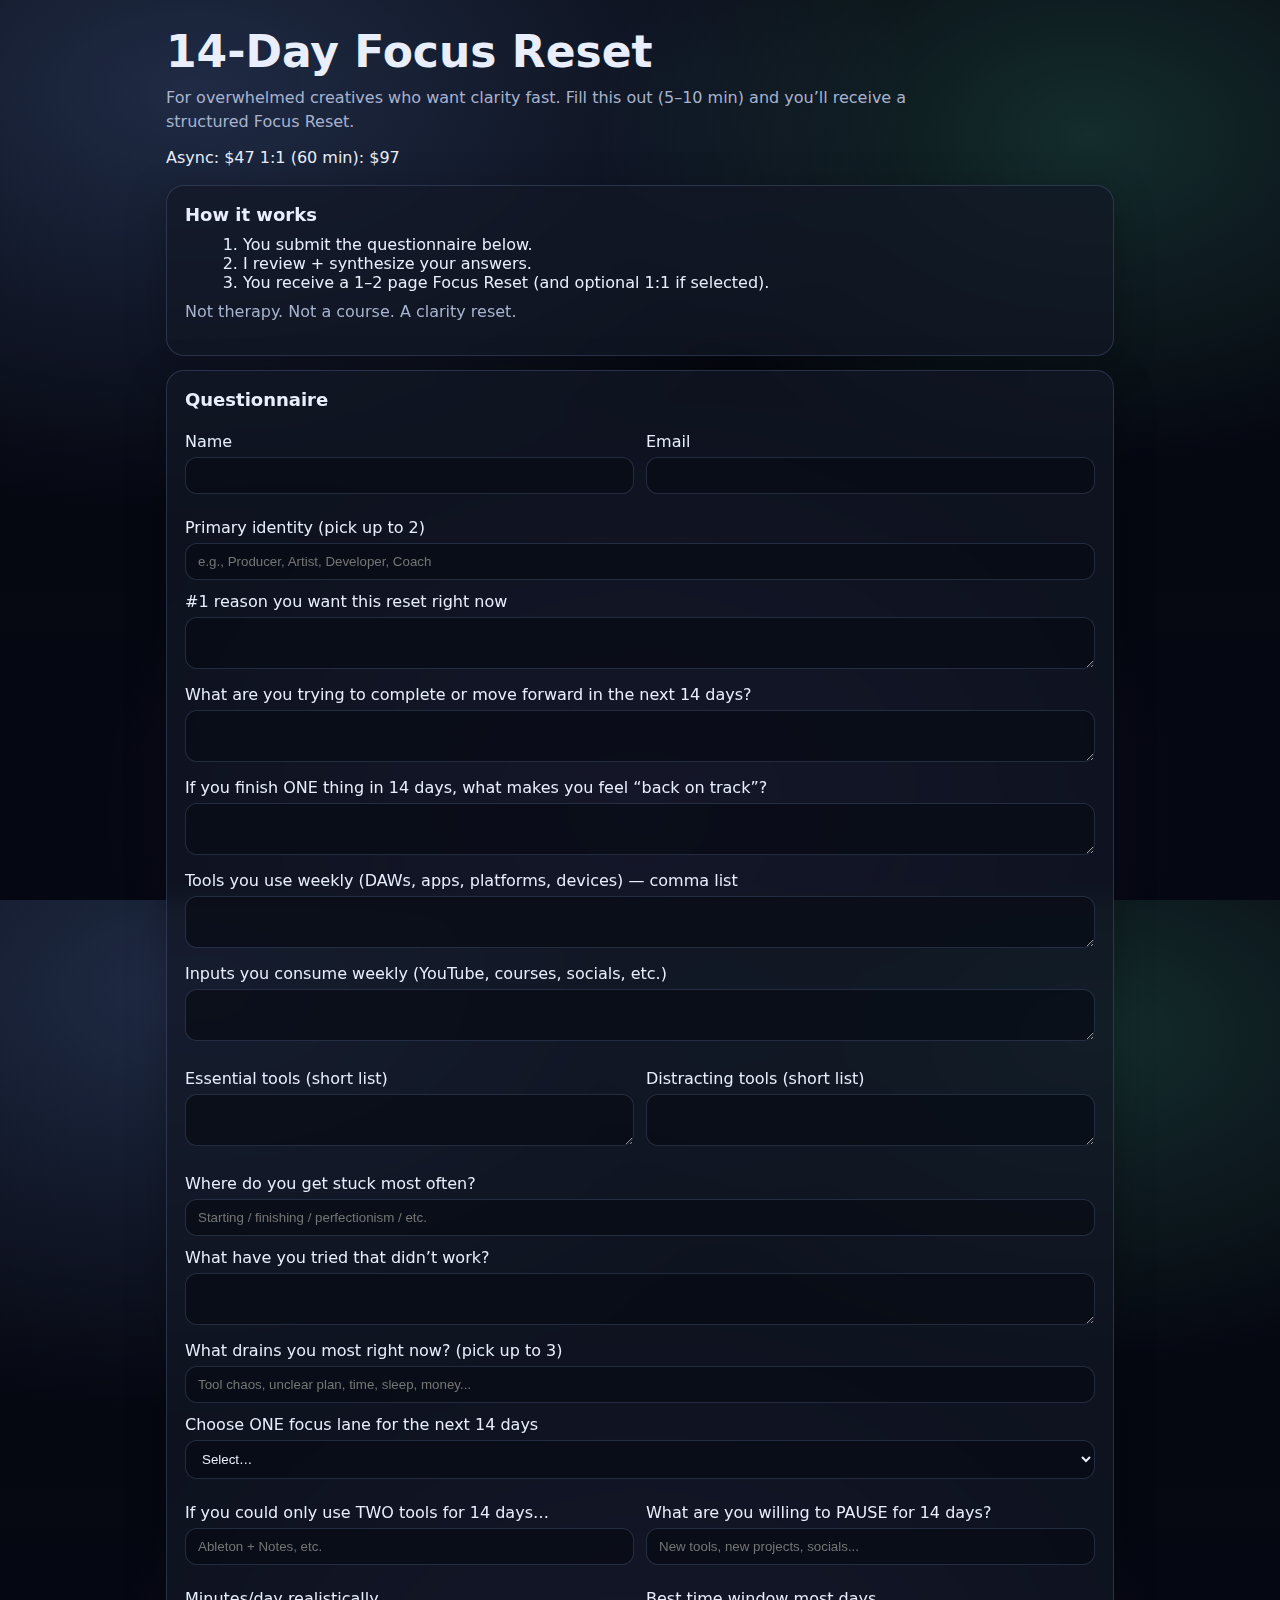
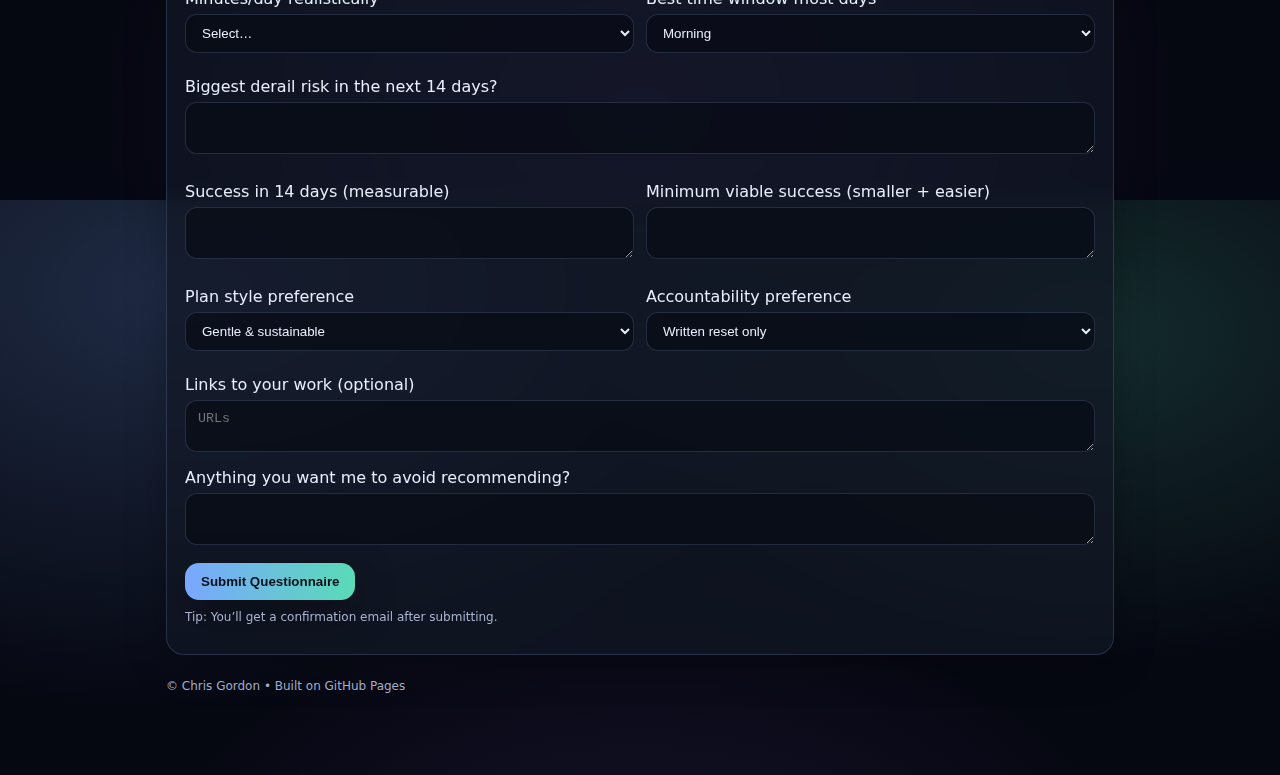
<file: index.html>
<!doctype html>
<html lang="en">
<head>
  <meta charset="utf-8" />
  <meta name="viewport" content="width=device-width,initial-scale=1" />
  <title>14-Day Focus Reset</title>
  <meta name="description" content="A lightweight reset for overwhelmed creatives: simplify tools, pick one focus, and get next steps." />
  <link rel="stylesheet" href="assets/style.css" />
</head>
<body>
  <main class="container">
    <header class="header">
      <h1>14-Day Focus Reset</h1>
      <p class="sub">
        For overwhelmed creatives who want clarity fast. Fill this out (5–10 min) and you’ll receive a structured Focus Reset.
      </p>
      <div class="badges">
        <span class="badge">Async: $47</span>
        <span class="badge">1:1 (60 min): $97</span>
      </div>
    </header>

    <section class="card">
      <h2>How it works</h2>
      <ol>
        <li>You submit the questionnaire below.</li>
        <li>I review + synthesize your answers.</li>
        <li>You receive a 1–2 page Focus Reset (and optional 1:1 if selected).</li>
      </ol>
      <p class="note">Not therapy. Not a course. A clarity reset.</p>
    </section>

    <section class="card">
      <h2>Questionnaire</h2>

      <!-- EmailJS will send this to you + them (client confirmation). -->
      <form id="resetForm">
        <div class="grid">
          <label>
            Name
            <input name="name" required />
          </label>
          <label>
            Email
            <input name="email" type="email" required />
          </label>
        </div>

        <label>
          Primary identity (pick up to 2)
          <input name="identity" placeholder="e.g., Producer, Artist, Developer, Coach" />
        </label>

        <label>
          #1 reason you want this reset right now
          <textarea name="reason" rows="2" required></textarea>
        </label>

        <label>
          What are you trying to complete or move forward in the next 14 days?
          <textarea name="goal_14" rows="2" required></textarea>
        </label>

        <label>
          If you finish ONE thing in 14 days, what makes you feel “back on track”?
          <textarea name="one_thing" rows="2" required></textarea>
        </label>

        <label>
          Tools you use weekly (DAWs, apps, platforms, devices) — comma list
          <textarea name="tools" rows="2"></textarea>
        </label>

        <label>
          Inputs you consume weekly (YouTube, courses, socials, etc.)
          <textarea name="inputs" rows="2"></textarea>
        </label>

        <div class="grid">
          <label>
            Essential tools (short list)
            <textarea name="essential_tools" rows="2"></textarea>
          </label>
          <label>
            Distracting tools (short list)
            <textarea name="distracting_tools" rows="2"></textarea>
          </label>
        </div>

        <label>
          Where do you get stuck most often?
          <input name="stuck" placeholder="Starting / finishing / perfectionism / etc." />
        </label>

        <label>
          What have you tried that didn’t work?
          <textarea name="tried_failed" rows="2"></textarea>
        </label>

        <label>
          What drains you most right now? (pick up to 3)
          <input name="drains" placeholder="Tool chaos, unclear plan, time, sleep, money..." />
        </label>

        <label>
          Choose ONE focus lane for the next 14 days
          <select name="focus_lane" required>
            <option value="">Select…</option>
            <option>Finish a song/demo</option>
            <option>Create 2–5 content pieces</option>
            <option>Build a portfolio/site</option>
            <option>Apply to jobs/clients consistently</option>
            <option>Build a small product/service</option>
            <option>Health reset / training consistency</option>
            <option>Other</option>
          </select>
        </label>

        <div class="grid">
          <label>
            If you could only use TWO tools for 14 days…
            <input name="two_tools" placeholder="Ableton + Notes, etc." />
          </label>
          <label>
            What are you willing to PAUSE for 14 days?
            <input name="pause" placeholder="New tools, new projects, socials..." />
          </label>
        </div>

        <div class="grid">
          <label>
            Minutes/day realistically
            <select name="minutes_per_day" required>
              <option value="">Select…</option>
              <option>15</option><option>30</option><option>45</option><option>60</option><option>90+</option>
            </select>
          </label>
          <label>
            Best time window most days
            <select name="time_window">
              <option>Morning</option><option>Midday</option><option>Evening</option><option>Flexible</option>
            </select>
          </label>
        </div>

        <label>
          Biggest derail risk in the next 14 days?
          <textarea name="derail_risk" rows="2"></textarea>
        </label>

        <div class="grid">
          <label>
            Success in 14 days (measurable)
            <textarea name="success" rows="2" required></textarea>
          </label>
          <label>
            Minimum viable success (smaller + easier)
            <textarea name="min_success" rows="2" required></textarea>
          </label>
        </div>

        <div class="grid">
          <label>
            Plan style preference
            <select name="plan_style">
              <option>Gentle & sustainable</option>
              <option>Balanced</option>
              <option>Focused & demanding</option>
            </select>
          </label>
          <label>
            Accountability preference
            <select name="accountability">
              <option>Written reset only</option>
              <option>1 follow-up message</option>
              <option>1 follow-up call</option>
            </select>
          </label>
        </div>

        <label>
          Links to your work (optional)
          <textarea name="links" rows="2" placeholder="URLs"></textarea>
        </label>

        <label>
          Anything you want me to avoid recommending?
          <textarea name="avoid" rows="2"></textarea>
        </label>

        <div class="actions">
          <button id="submitBtn" type="submit">Submit Questionnaire</button>
          <p class="tiny" id="statusText"></p>
        </div>
      </form>

      <p class="tiny note">
        Tip: You’ll get a confirmation email after submitting.
      </p>
    </section>

    <footer class="footer">
      <p class="tiny">© Chris Gordon • Built on GitHub Pages</p>
    </footer>
  </main>

  <script src="assets/app.v2.js"></script>
</body>
</html>
</file>
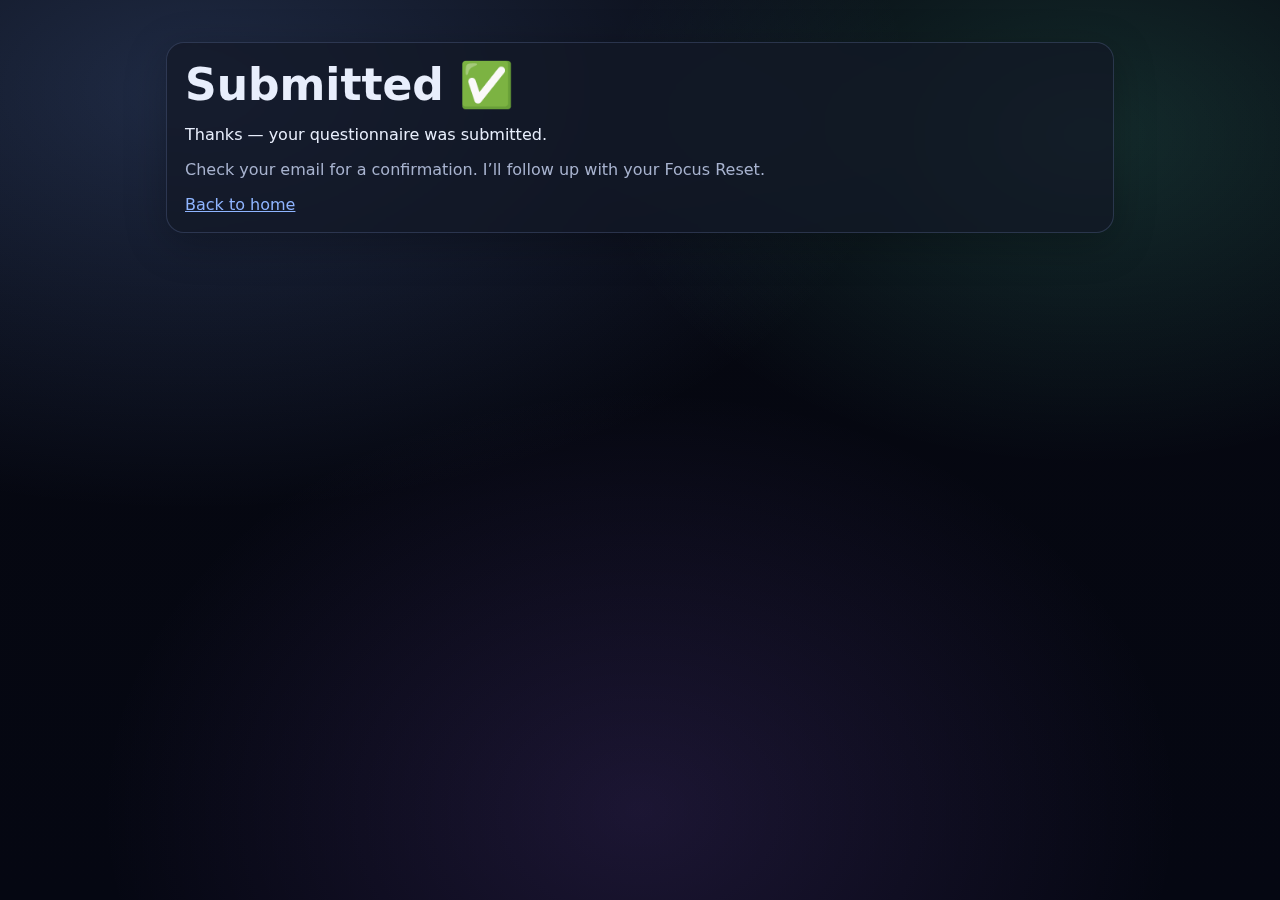
<file: thanks.html>
<!doctype html>
<html lang="en">
<head>
  <meta charset="utf-8" />
  <meta name="viewport" content="width=device-width,initial-scale=1" />
  <title>Submitted — 14-Day Focus Reset</title>
  <link rel="stylesheet" href="assets/style.css" />
</head>
<body>
  <main class="container">
    <section class="card">
      <h1>Submitted ✅</h1>
      <p>Thanks — your questionnaire was submitted.</p>
      <p class="note">Check your email for a confirmation. I’ll follow up with your Focus Reset.</p>
      <a class="link" href="./">Back to home</a>
    </section>
  </main>
</body>
</html>
</file>
<file: assets/style.css>
:root{
  --bg:#070a10;
  --card: rgba(18, 24, 38, 0.72);
  --cardSolid:#121826;
  --text:#e8eefc;
  --muted:#a8b3cf;
  --line: rgba(160, 190, 255, 0.18);
  --accent:#7aa7ff;
  --accent2:#66ffd1;
  --shadow: 0 20px 60px rgba(0,0,0,0.45);
}

*{ box-sizing:border-box; }
html,body{ height:100%; }

body{
  margin:0;
  font-family: ui-sans-serif, system-ui, -apple-system, Segoe UI, Roboto, Arial;
  color: var(--text);
  background: radial-gradient(1200px 700px at 15% 10%, rgba(122,167,255,0.22), transparent 60%),
              radial-gradient(900px 600px at 85% 15%, rgba(102,255,209,0.15), transparent 55%),
              radial-gradient(900px 700px at 50% 90%, rgba(166,110,255,0.14), transparent 60%),
              linear-gradient(180deg, #060810, #050712);
}

.container{
  max-width: 980px;
  margin: 0 auto;
  padding: 28px 16px 70px;
}

.header{ margin-bottom: 18px; }

.hero{
  position: relative;
  border-radius: 22px;
  padding: 22px;
  overflow: hidden;
  border: 1px solid var(--line);
  background: rgba(10, 14, 24, 0.55);
  box-shadow: var(--shadow);
}

.hero::before{
  content:"";
  position:absolute;
  inset:-120px;
  background:
    radial-gradient(500px 240px at 15% 25%, rgba(122,167,255,0.35), transparent 60%),
    radial-gradient(520px 260px at 85% 30%, rgba(102,255,209,0.22), transparent 60%),
    radial-gradient(520px 280px at 45% 80%, rgba(166,110,255,0.22), transparent 65%);
  filter: blur(18px);
  opacity: 0.9;
  pointer-events:none;
}

.hero-inner{ position:relative; z-index:1; }

.kicker{
  display:inline-flex;
  padding: 6px 10px;
  border: 1px solid var(--line);
  border-radius: 999px;
  color: var(--muted);
  font-size: 12px;
  letter-spacing: 0.08em;
  text-transform: uppercase;
  margin: 0 0 10px;
  background: rgba(12, 18, 32, 0.55);
}

h1{
  margin: 0 0 10px;
  font-size: clamp(28px, 4vw, 44px);
  line-height: 1.08;
}

.sub{
  color: var(--muted);
  margin: 0 0 14px;
  line-height: 1.5;
  max-width: 760px;
}

.hero-meta{
  display:grid;
  grid-template-columns: 1fr;
  gap: 12px;
  margin-top: 14px;
}

.meta-item{
  border: 1px solid var(--line);
  border-radius: 16px;
  padding: 12px 14px;
  background: rgba(12, 18, 32, 0.55);
}

.meta-title{
  color: var(--muted);
  font-size: 12px;
  letter-spacing: 0.04em;
  text-transform: uppercase;
  margin-bottom: 6px;
}

.meta-value{
  font-size: 14px;
}

@media (min-width: 760px){
  .hero-meta{ grid-template-columns: repeat(3, 1fr); }
}

.card{
  background: var(--card);
  border: 1px solid var(--line);
  border-radius: 18px;
  padding: 18px;
  margin: 14px 0;
  box-shadow: 0 10px 40px rgba(0,0,0,0.25);
  backdrop-filter: blur(10px);
}

h2{
  margin: 0 0 10px;
  font-size: 18px;
}

ol{ margin: 10px 0 0 18px; color: var(--text); }
.note{ color: var(--muted); margin-top: 10px; }

label{ display:block; margin: 12px 0; }

input, textarea, select{
  width: 100%;
  margin-top: 6px;
  padding: 10px 12px;
  border-radius: 12px;
  border: 1px solid var(--line);
  background: rgba(6, 10, 18, 0.65);
  color: var(--text);
  outline: none;
}

input:focus, textarea:focus, select:focus{
  border-color: rgba(122,167,255,0.55);
  box-shadow: 0 0 0 4px rgba(122,167,255,0.12);
}

textarea{ resize: vertical; }

.grid{
  display:grid;
  grid-template-columns: 1fr;
  gap: 12px;
}

@media (min-width: 760px){
  .grid{ grid-template-columns: 1fr 1fr; }
}

.actions{
  display:flex;
  align-items:center;
  gap: 14px;
  margin-top: 14px;
  flex-wrap: wrap;
}

button{
  border: 0;
  border-radius: 14px;
  padding: 11px 16px;
  background: linear-gradient(90deg, rgba(122,167,255,1), rgba(102,255,209,0.85));
  color: #06101a;
  font-weight: 800;
  cursor: pointer;
  box-shadow: 0 14px 40px rgba(0,0,0,0.35);
}

button[disabled]{ opacity: 0.7; cursor: not-allowed; }

button:hover{ filter: brightness(1.05); }

.tiny{ color: var(--muted); font-size: 12px; }
.link{ color: #8fb5ff; }
.footer{ margin-top: 24px; }
</file>
